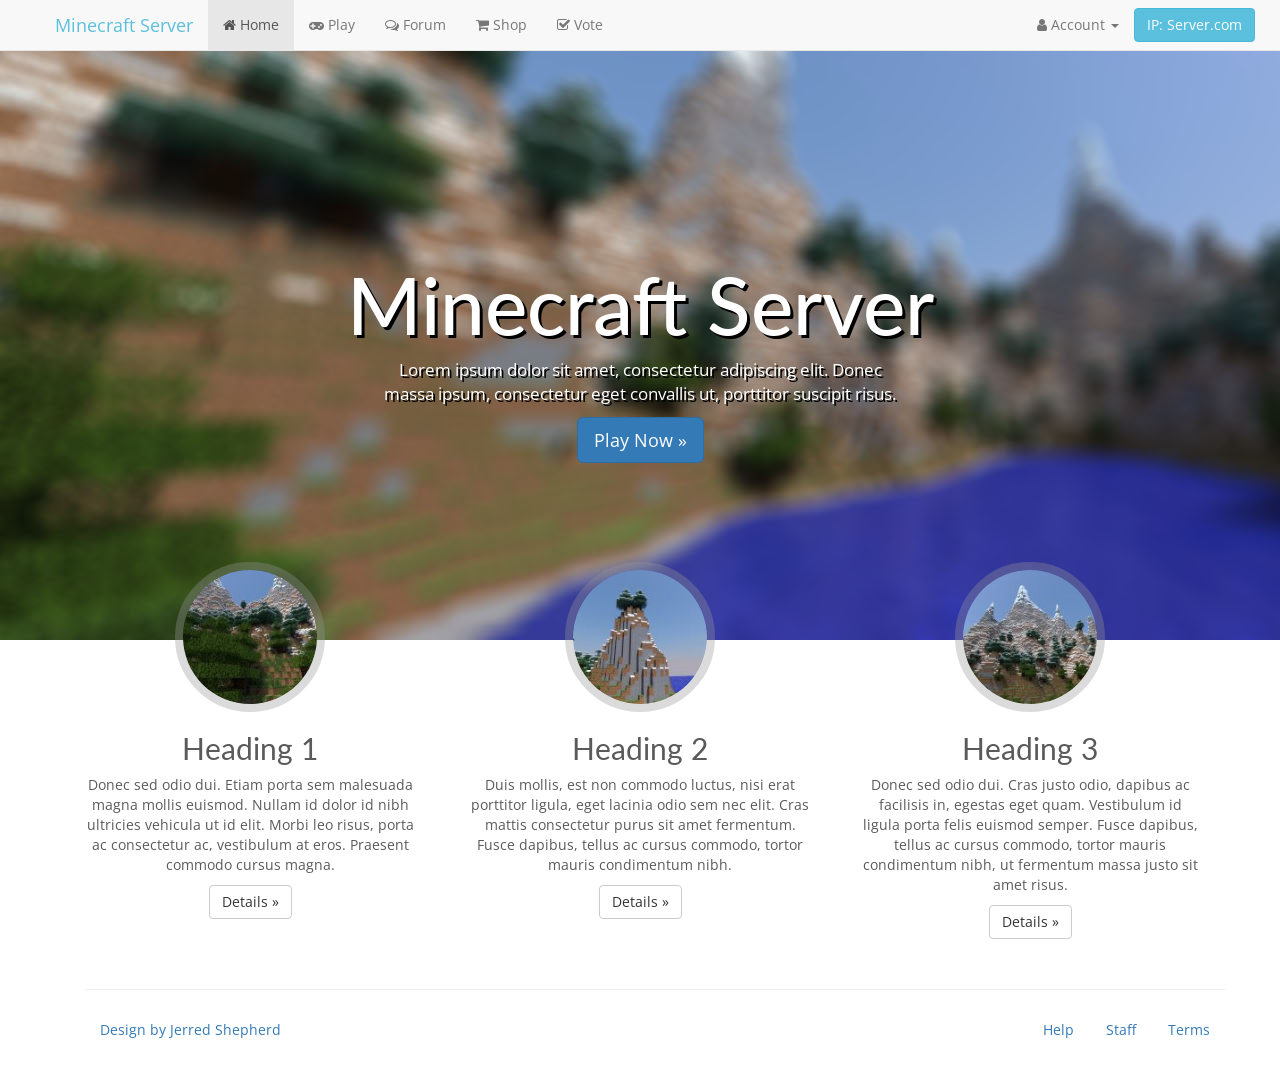
<file: front/index.html>
<!DOCTYPE html>
<html lang="en">

<!-- Metadata, Stylesheet, Title -->

<!-- Front Version 7.2
Created by Jerred Shepherd (RiotShielder) -->

<head>
    <title>Home | Minecraft Server</title>

    <meta charset="utf-8">
    <meta http-equiv="X-UA-Compatible" content="IE=edge">
    <meta name="viewport" content="width=device-width, initial-scale=1">
    <meta name="description" content="Minecraft Server">
    <meta name="author" content="Jerred Shepherd">
    <link rel="shortcut icon" href="img/favicon.ico">
    
    <link href="http://fonts.googleapis.com/css?family=Lato:100,300,400,700,900" rel="stylesheet" type="text/css">
    <link href="http://fonts.googleapis.com/css?family=Open+Sans:400,600,300,700" rel='stylesheet' type='text/css'>

    <link href="http://maxcdn.bootstrapcdn.com/bootstrap/3.3.7/css/bootstrap.min.css" rel="stylesheet">
    <link href="http://maxcdn.bootstrapcdn.com/font-awesome/4.3.0/css/font-awesome.min.css" rel="stylesheet">
    <link href="css/custom.css" rel="stylesheet">
</head>

<!-- Navbar Start -->

<body>
    <div class="navbar-wrapper">

            <div class="navbar navbar-default navbar-fixed navbar-static-top" role="navigation">
                <div class="container">
                    <div class="navbar-header">
                        <button type="button" class="navbar-toggle" data-toggle="collapse" data-target=".navbar-collapse">
                            <span class="sr-only">Toggle navigation</span>
                            <span class="icon-bar"></span>
                            <span class="icon-bar"></span>
                            <span class="icon-bar"></span>
                        </button>
                        <a class="navbar-brand accent" href="">Minecraft Server</a>
                    </div>
                    <div class="navbar-collapse collapse">
                        <ul class="nav navbar-nav">
                            <li class="active"><a href="index.html"><i class="fa fa-home"></i> Home</a>
                            </li>
                            <li><a href="play.php"><i class="fa fa-gamepad"></i> Play</a>
                            </li>
                            <li><a href="forum"><i class="fa fa-comments-o"></i> Forum</a>
                            </li>
                            <li><a href="shop.html"><i class="fa fa-shopping-cart"></i> Shop</a>
                            </li>
                            <li><a href="vote.html"><i class="fa fa-check-square-o"></i> Vote</a>
                            </li>
                        </ul>
                        <ul class="nav navbar-nav navbar-right">
                            <li class="dropdown">
                                <a href="#" class="dropdown-toggle" data-toggle="dropdown"><i class="fa fa-user"></i> Account <b class="caret"></b></a>
                                <ul class="dropdown-menu">
                                    <li><a href="#">Login</a>
                                    </li>
                                    <li><a href="#">Register</a>
                                    </li>
                                </ul>
                            </li>
                            <a href="play.php" class="btn btn-info navbar-btn navbar-right hidden-sm hidden-xs">IP:
Server.com</a>
                        </ul>
                    </div>
                </div>
            </div>

    </div>

    <!-- Main Image -->
    <div class="bg-container">
        <img alt="Background Image" class="random bgimg" height="1920" width="640">
    </div>
    <center>
        <div class="home-text">
            <div class="col-md-6 col-md-offset-3">
                <h1 class="home-title">Minecraft Server</h1>

                <p class="home-desc">Lorem ipsum dolor sit amet, consectetur adipiscing elit. Donec massa ipsum, consectetur eget convallis ut, porttitor suscipit risus.</p>

                <p><a class="btn btn-lg btn-primary" href="/play.html" role="button">Play Now &#187;</a>
                </p>
            </div>
        </div>
    </center>
    <br>
    <br>

    <!-- "Marketing" Area -->

    <div class="container marketing home-img">

        <div class="row">
            <div class="col-lg-4">
                <img class="img-circle img-border" src="img/marketing/1.jpg" height="150" width="150" alt="Marketing Image 1">
                <h2>Heading 1</h2>
                <p>Donec sed odio dui. Etiam porta sem malesuada magna mollis euismod. Nullam id dolor id nibh ultricies vehicula ut id elit. Morbi leo risus, porta ac consectetur ac, vestibulum at eros. Praesent commodo cursus magna.</p>
                <p><a class="btn btn-default" href="#" role="button">Details &raquo;</a>
                </p>
            </div>
            <div class="col-lg-4">
                <img class="img-circle img-border"" src="img/marketing/2.jpg" height="150" width="150" alt="Marketing Image 2">
                <h2>Heading 2</h2>
                <p>Duis mollis, est non commodo luctus, nisi erat porttitor ligula, eget lacinia odio sem nec elit. Cras mattis consectetur purus sit amet fermentum. Fusce dapibus, tellus ac cursus commodo, tortor mauris condimentum nibh.</p>
                <p><a class="btn btn-default" href="#" role="button">Details &raquo;</a>
                </p>
            </div>
            <div class="col-lg-4">
                <img class="img-circle img-border"" src="img/marketing/3.jpg" height="150" width="150" alt="Marketing Image 3">
                <h2>Heading 3</h2>
                <p>Donec sed odio dui. Cras justo odio, dapibus ac facilisis in, egestas eget quam. Vestibulum id ligula porta felis euismod semper. Fusce dapibus, tellus ac cursus commodo, tortor mauris condimentum nibh, ut fermentum massa justo sit amet risus.
                </p>
                <p><a class="btn btn-default" href="#" role="button">Details &raquo;</a>
                </p>
            </div>
        </div>



        <!-- Footer -->
        <div id="footer">
            <div class="container hidden-xs">
                <hr>
                <ul class='nav nav-pills'>
                    <li class='pull-left'><a href="http://shepherdjerred.com/">Design by Jerred Shepherd
      </a>
                    </li>

                    <li class="pull-right">
                        <a href="terms.html">Terms</a>
                    </li>

                    <li class="pull-right">
                        <a href="staff.html">Staff</a>
                    </li>
                    
                    <li class="pull-right">
                        <a href="help.html">Help</a>
                    </li>

                </ul>
                <br>
            </div>
        </div>
<script src="http://code.jquery.com/jquery-1.11.2.min.js" type="text/javascript">
</script>
<script src="http://maxcdn.bootstrapcdn.com/bootstrap/3.3.7/js/bootstrap.min.js" type="text/javascript">
</script>

        <script>
            function getRandomInt(min, max) {
                return Math.floor(Math.random() * (max - min + 1)) + min;
            }

            var imagePath = "img/bg/";

            function displayLogo() {
                var filename = "bg" + getRandomInt(1, 4).toString() + ".jpg";

                $(".random").attr({
                    "src": imagePath + filename,
                });
            }

            $(document).ready(function () {
                displayLogo();
            });
        </script>
</body>

</html>
</file>
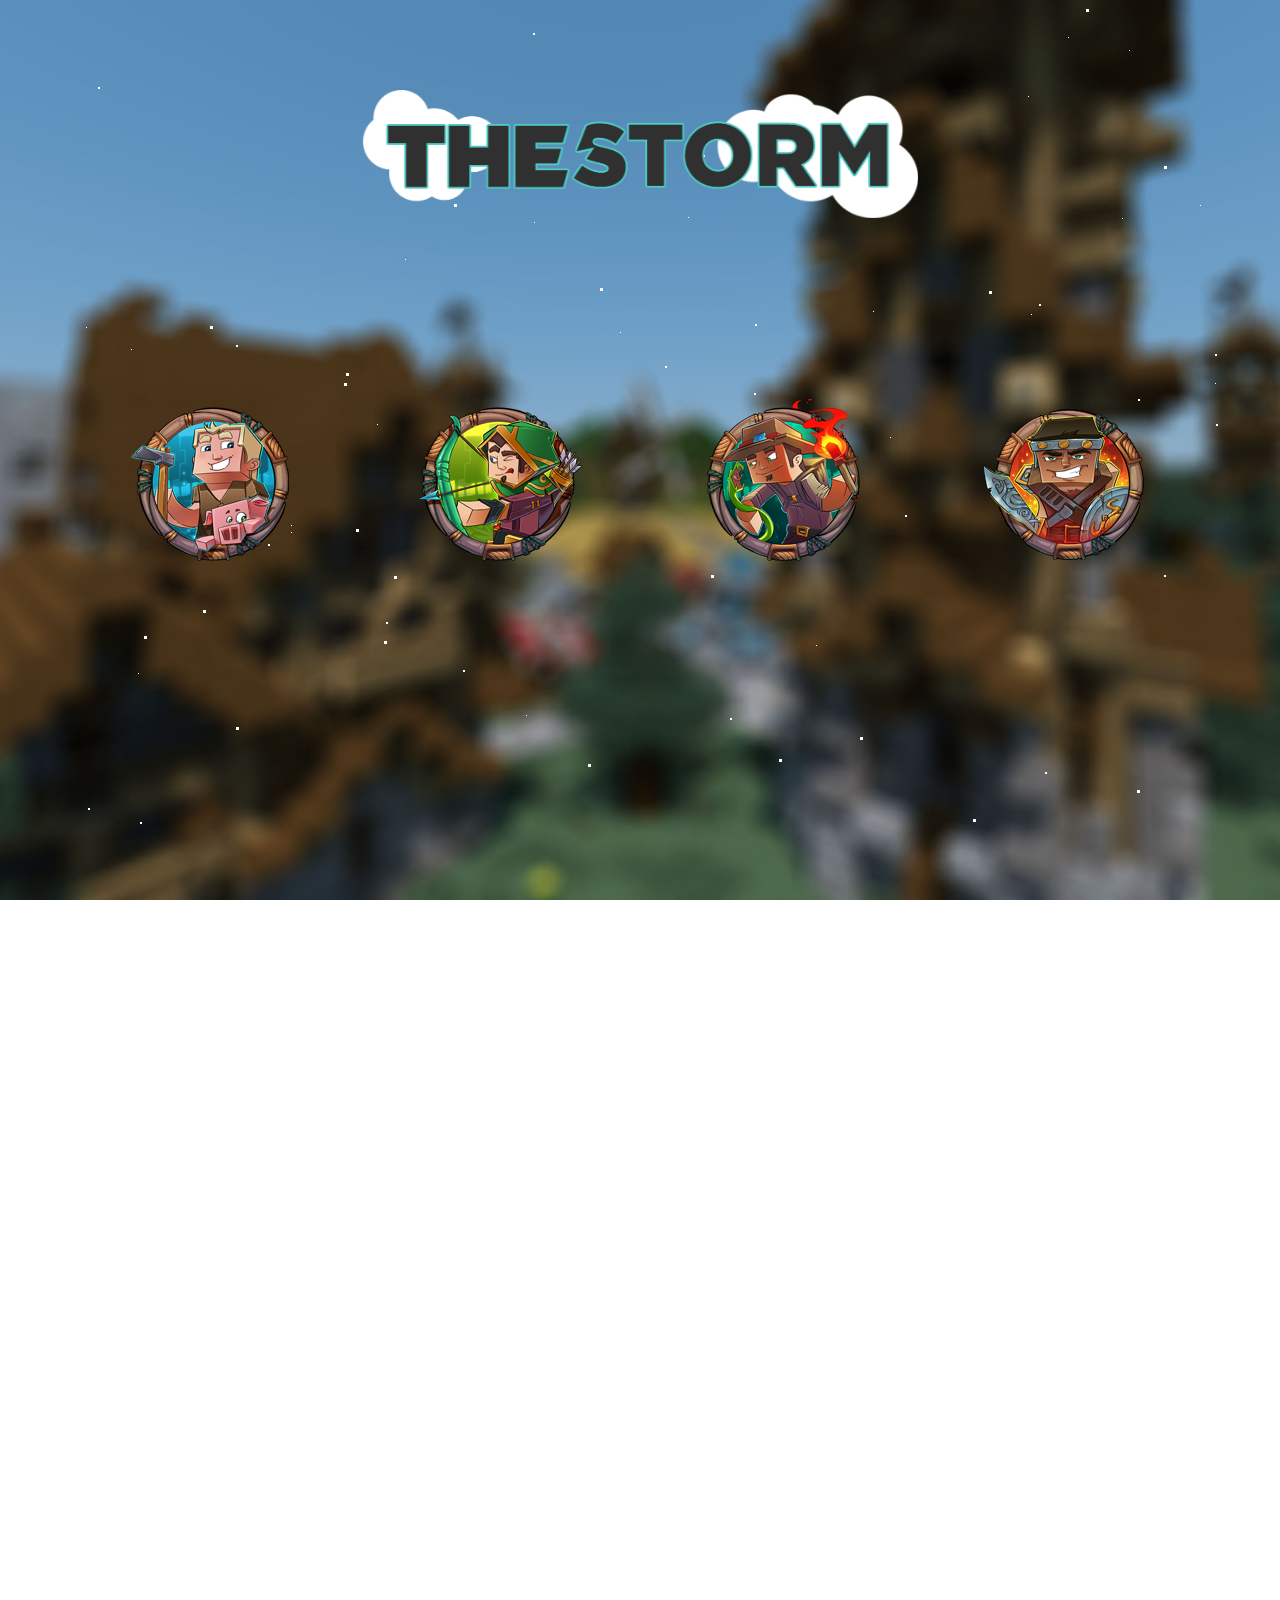
<file: portal/index.html>
<!DOCTYPE html>
<html lang="en">

<!-- Metadata, Stylesheet, Title -->

<!-- Portal Version 3.3
Created by Jerred Shepherd (RiotShielder)
www.shepherdjerred.com
Portal is a free template and this comment allows people to find me, please don't remove it!
-->

<head>
    <title>Portal | Site Name</title>

    <meta charset="utf-8">
    <meta name="viewport" content="width=device-width, initial-scale=1">
    <meta http-equiv="Content-Type" content="text/html; charset=UTF-8">
    <meta name="description" content="Site Description">
    <meta name="author" content="Jerred Shepherd">
    <link rel="shortcut icon" href="img/favicon.ico">

    <link href="http://maxcdn.bootstrapcdn.com/bootstrap/3.3.7/css/bootstrap.min.css" rel="stylesheet">
    <link href="css/animate.min.css" rel="stylesheet">
    <link href="css/custom.css" rel="stylesheet">

</head>

<body>
    <!-- Start the page -->
    <div class="container">
        <div class="portal">
            <div class="logo">
                <div class="row">
                    <div class="col-sm-6 col-sm-offset-3">
                       <img src="img/logo.png" class="img-responsive animated bounceInDown">
                    </div>
                </div>
            </div>
            <div class="icons">
                <div class="col-sm-3">
                    <a href=""><img src="img/icons/icon1.png" class="img-responsive animated bounceInUp"></a>
                </div>
                <div class="col-sm-3">
                    <a href=""><img src="img/icons/icon2.png" class="img-responsive animated bounceInUp"></a>
                </div>
                <div class="col-sm-3">
                    <a href=""><img src="img/icons/icon3.png" class="img-responsive animated bounceInUp"></a>
                </div>
                <div class="col-sm-3">
                    <a href=""><img src="img/icons/icon4.png" class="img-responsive animated bounceInUp"></a>
                </div>
            </div>
        </div>
    </div>

    <!-- Footer -->

    <script src="http://code.jquery.com/jquery-1.11.2.min.js" type="text/javascript">
    </script>
    <script src="js/jquery.firefly-0.4.js" type="text/javascript">
    </script>
    <script src="js/custom.js" type="text/javascript">
    </script>

</body>

</html>
</file>
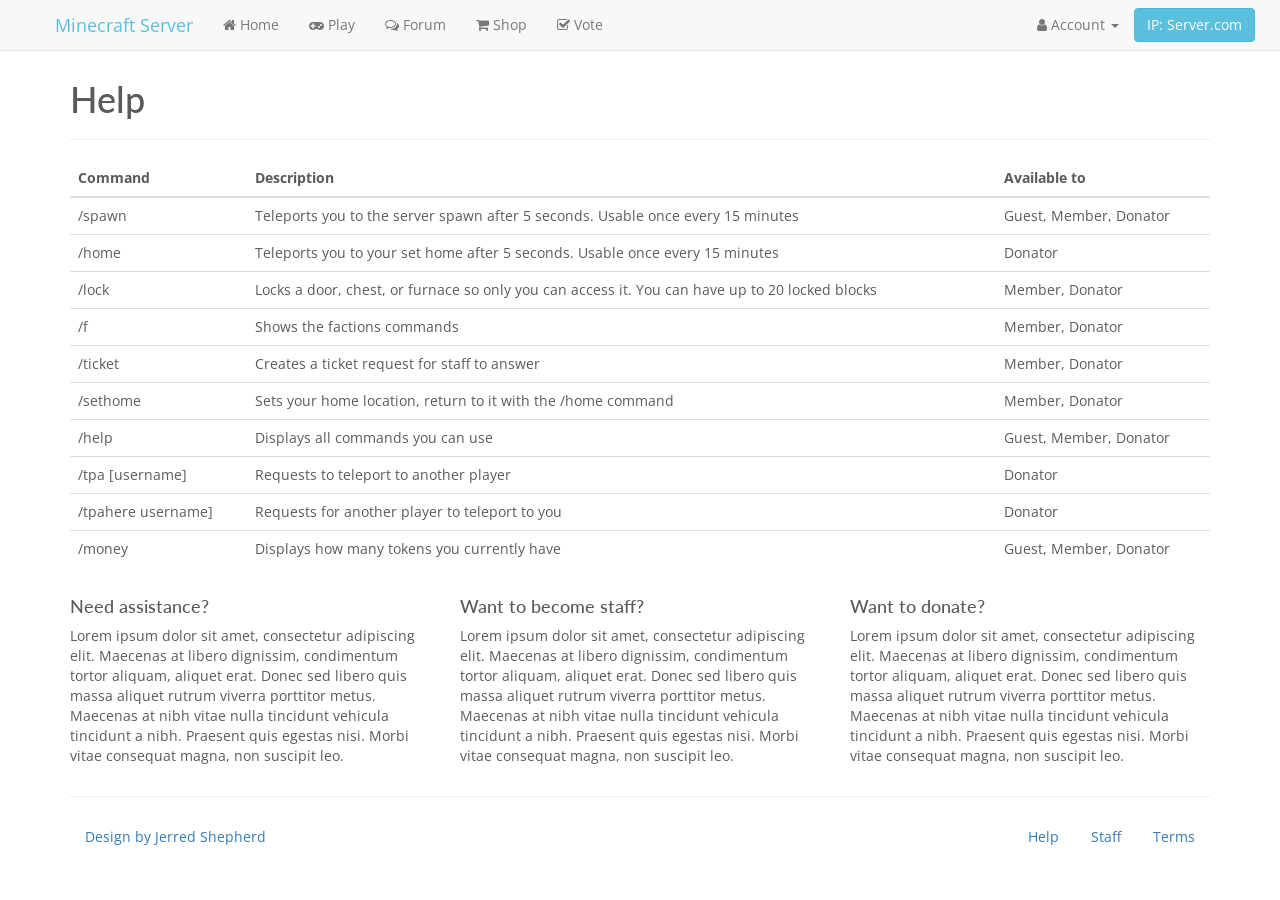
<file: front/help.html>
<!DOCTYPE html>
<html lang="en">

<!-- Metadata, Stylesheet, Title -->

<!-- Front Version 7.2
Created by Jerred Shepherd (RiotShielder) -->

<head>
    <title>Help | Minecraft Server</title>

    <meta charset="utf-8">
    <meta http-equiv="X-UA-Compatible" content="IE=edge">
    <meta name="viewport" content="width=device-width, initial-scale=1">
    <meta name="description" content="Minecraft Server">
    <meta name="author" content="Jerred Shepherd">
    <link rel="shortcut icon" href="img/favicon.ico">

    <link href="http://fonts.googleapis.com/css?family=Lato:100,300,400,700,900" rel="stylesheet" type="text/css">
    <link href="http://fonts.googleapis.com/css?family=Open+Sans:400,600,300,700" rel='stylesheet' type='text/css'>

    <link href="http://maxcdn.bootstrapcdn.com/bootstrap/3.3.7/css/bootstrap.min.css" rel="stylesheet">
    <link href="http://maxcdn.bootstrapcdn.com/font-awesome/4.3.0/css/font-awesome.min.css" rel="stylesheet">
    <link href="css/custom.css" rel="stylesheet">
</head>

<!-- Navbar Start -->

<body>
    <div class="navbar-wrapper">
            <div class="navbar navbar-default navbar-static-top" role="navigation">
                <div class="container">
                    <div class="navbar-header">
                        <button type="button" class="navbar-toggle" data-toggle="collapse" data-target=".navbar-collapse">
                            <span class="sr-only">Toggle navigation</span>
                            <span class="icon-bar"></span>
                            <span class="icon-bar"></span>
                            <span class="icon-bar"></span>
                        </button>
                        <a class="navbar-brand accent" href="">Minecraft Server</a>
                    </div>
                    <div class="navbar-collapse collapse">
                        <ul class="nav navbar-nav">
                            <li><a href="index.html"><i class="fa fa-home"></i> Home</a>
                            </li>
                            <li><a href="play.php"><i class="fa fa-gamepad"></i> Play</a>
                            </li>
                            <li><a href="forum"><i class="fa fa-comments-o"></i> Forum</a>
                            </li>
                            <li><a href="shop.html"><i class="fa fa-shopping-cart"></i> Shop</a>
                            </li>
                            <li><a href="vote.html"><i class="fa fa-check-square-o"></i> Vote</a>
                            </li>
                        </ul>
                        <ul class="nav navbar-nav navbar-right">
                            <li class="dropdown">
                                <a href="#" class="dropdown-toggle" data-toggle="dropdown"><i class="fa fa-user"></i> Account <b class="caret"></b></a>
                                <ul class="dropdown-menu">
                                    <li><a href="#">Login</a>
                                    </li>
                                    <li><a href="#">Register</a>
                                    </li>
                                </ul>
                            </li>
                            <a href="play.php" class="btn btn-info navbar-btn navbar-right hidden-sm hidden-xs">IP:
Server.com</a>
                        </ul>
                    </div>
                </div>
            </div>
    </div>
    <br>
    <br>

    <div class="container">
        <div class="page-header">
            <h1>Help</h1>
        </div>
    </div>

    <div class="container">
        <table class="table table-responsive table-hover">
            <thead>
                <tr>
                    <th>Command</th>
                    <th>Description</th>
                    <th>Available to</th>
                </tr>
            </thead>
            <tbody>
                <tr>
                    <td>/spawn</td>
                    <td>Teleports you to the server spawn after 5 seconds. Usable once every 15 minutes</td>
                    <td>Guest, Member, Donator</td>

                </tr>

                <tr>
                    <td>/home</td>
                    <td>Teleports you to your set home after 5 seconds. Usable once every 15 minutes</td>
                    <td>Donator</td>

                </tr>
                <tr>
                    <td>/lock</td>
                    <td>Locks a door, chest, or furnace so only you can access it. You can have up to 20 locked blocks</td>
                    <td>Member, Donator</td>

                </tr>
                <tr>
                    <td>/f</td>
                    <td>Shows the factions commands</td>
                    <td>Member, Donator</td>

                </tr>
                <tr>
                    <td>/ticket</td>
                    <td>Creates a ticket request for staff to answer</td>
                    <td>Member, Donator</td>

                </tr>
                <tr>
                    <td>/sethome</td>
                    <td>Sets your home location, return to it with the /home command</td>
                    <td>Member, Donator</td>
                </tr>
                <tr>
                    <td>/help</td>
                    <td>Displays all commands you can use</td>
                    <td>Guest, Member, Donator</td>

                </tr>
                <tr>
                    <td>/tpa [username]</td>
                    <td>Requests to teleport to another player</td>
                    <td>Donator</td>

                </tr>
                <tr>
                    <td>/tpahere username]</td>
                    <td>Requests for another player to teleport to you</td>
                    <td>Donator</td>

                </tr>
                <tr>
                    <td>/money</td>
                    <td>Displays how many tokens you currently have</td>
                    <td>Guest, Member, Donator</td>

                </tr>
            </tbody>
        </table>

        <div class="row">
            <div class="col-md-4 clearfix">
                <h4>Need assistance?</h4>
                <p>Lorem ipsum dolor sit amet, consectetur adipiscing elit. Maecenas at libero dignissim, condimentum tortor aliquam, aliquet erat. Donec sed libero quis massa aliquet rutrum viverra porttitor metus. Maecenas at nibh vitae nulla tincidunt vehicula tincidunt a nibh. Praesent quis egestas nisi. Morbi vitae consequat magna, non suscipit leo.</p>
            </div>
            <div class="col-md-4 clearfix">
                <h4>Want to become staff?</h4> 
                <p>Lorem ipsum dolor sit amet, consectetur adipiscing elit. Maecenas at libero dignissim, condimentum tortor aliquam, aliquet erat. Donec sed libero quis massa aliquet rutrum viverra porttitor metus. Maecenas at nibh vitae nulla tincidunt vehicula tincidunt a nibh. Praesent quis egestas nisi. Morbi vitae consequat magna, non suscipit leo.</p>
            </div>
            <div class="col-md-4 clearfix">
                <h4>Want to donate?</h4> 
                <p>Lorem ipsum dolor sit amet, consectetur adipiscing elit. Maecenas at libero dignissim, condimentum tortor aliquam, aliquet erat. Donec sed libero quis massa aliquet rutrum viverra porttitor metus. Maecenas at nibh vitae nulla tincidunt vehicula tincidunt a nibh. Praesent quis egestas nisi. Morbi vitae consequat magna, non suscipit leo.</p>
            </div>
        </div>
    </div>

    <!-- Footer -->

    <div class="container hidden-sm hidden-xs">
        <hr>
        <ul class='nav nav-pills'>
            <li class='pull-left'><a href="http://shepherdjerred.com/">Design by Jerred Shepherd
      </a>
            </li>

                    <li class="pull-right">
                        <a href="terms.html">Terms</a>
                    </li>

                    <li class="pull-right">
                        <a href="staff.html">Staff</a>
                    </li>
                    
                    <li class="pull-right">
                        <a href="help.html">Help</a>
                    </li>

        </ul>
        <br>
    </div>
<script src="http://code.jquery.com/jquery-1.11.2.min.js" type="text/javascript">
</script>
<script src="http://maxcdn.bootstrapcdn.com/bootstrap/3.3.7/js/bootstrap.min.js" type="text/javascript">
</script>
</body>

</html>
</file>
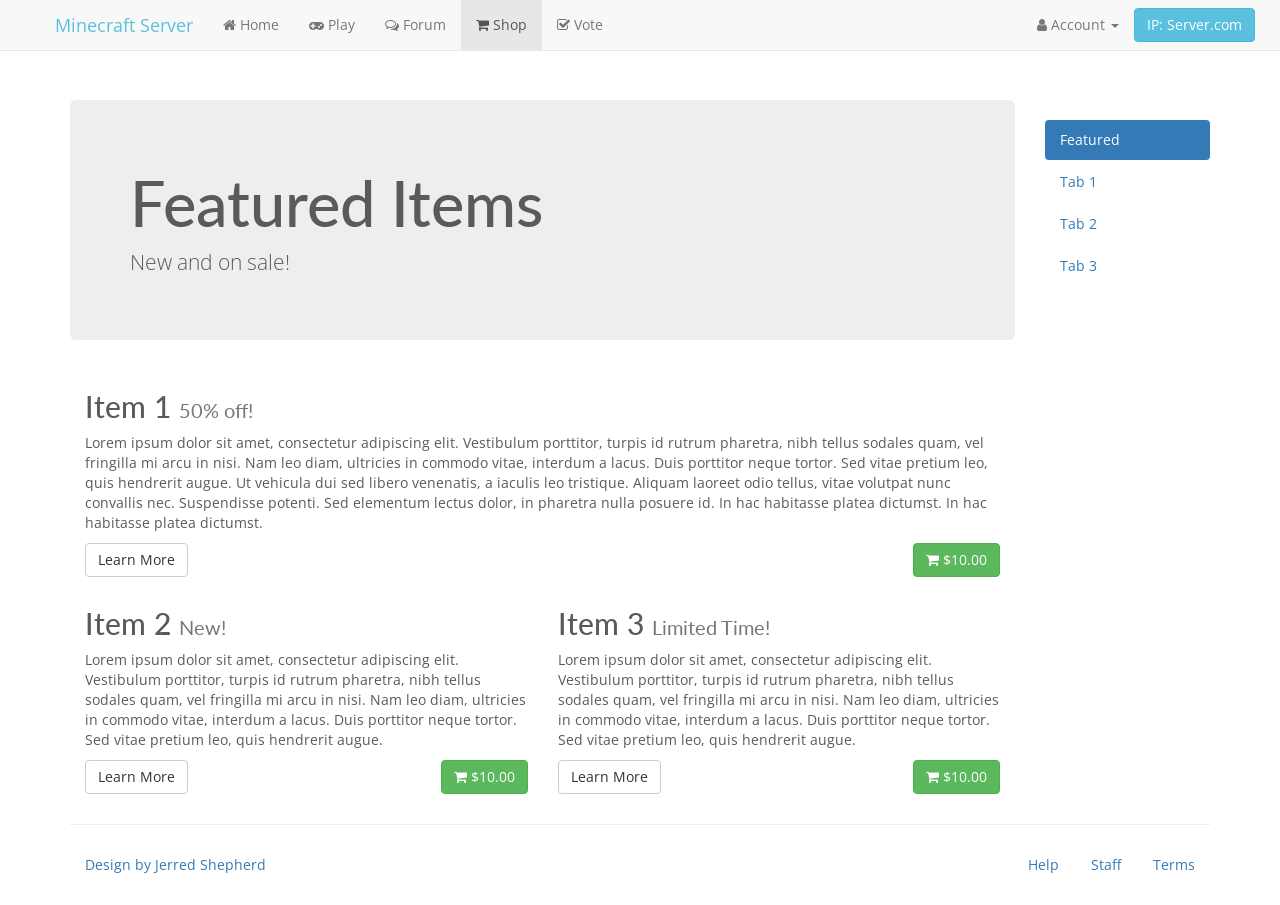
<file: front/shop.html>
<!DOCTYPE html>
<html lang="en">

<!-- Metadata, Stylesheet, Title -->

<!-- Front Version 7.2
Created by Jerred Shepherd (RiotShielder) -->

<head>
    <title>Shop | Minecraft Server</title>

    <meta charset="utf-8">
    <meta http-equiv="X-UA-Compatible" content="IE=edge">
    <meta name="viewport" content="width=device-width, initial-scale=1">
    <meta name="description" content="Minecraft Server">
    <meta name="author" content="Jerred Shepherd">
    <link rel="shortcut icon" href="img/favicon.ico">

    <link href="http://fonts.googleapis.com/css?family=Lato:100,300,400,700,900" rel="stylesheet" type="text/css">
    <link href="http://fonts.googleapis.com/css?family=Open+Sans:400,600,300,700" rel='stylesheet' type='text/css'>

    <link href="http://maxcdn.bootstrapcdn.com/bootstrap/3.3.7/css/bootstrap.min.css" rel="stylesheet">
    <link href="http://maxcdn.bootstrapcdn.com/font-awesome/4.3.0/css/font-awesome.min.css" rel="stylesheet">
    <link href="css/custom.css" rel="stylesheet">
</head>

<!-- Navbar Start -->

<body>
    <div class="navbar-wrapper">
            <div class="navbar navbar-default navbar-static-top" role="navigation">
                <div class="container">
                    <div class="navbar-header">
                        <button type="button" class="navbar-toggle" data-toggle="collapse" data-target=".navbar-collapse">
                            <span class="sr-only">Toggle navigation</span>
                            <span class="icon-bar"></span>
                            <span class="icon-bar"></span>
                            <span class="icon-bar"></span>
                        </button>
                        <a class="navbar-brand accent" href="">Minecraft Server</a>
                    </div>
                    <div class="navbar-collapse collapse">
                        <ul class="nav navbar-nav">
                            <li><a href="index.html"><i class="fa fa-home"></i> Home</a>
                            </li>
                            <li><a href="play.php"><i class="fa fa-gamepad"></i> Play</a>
                            </li>
                            <li><a href="forum"><i class="fa fa-comments-o"></i> Forum</a>
                            </li>
                            <li class="active"><a href="shop.html"><i class="fa fa-shopping-cart"></i> Shop</a>
                            </li>
                            <li><a href="vote.html"><i class="fa fa-check-square-o"></i> Vote</a>
                            </li>
                        </ul>
                        <ul class="nav navbar-nav navbar-right">
                            <li class="dropdown">
                                <a href="#" class="dropdown-toggle" data-toggle="dropdown"><i class="fa fa-user"></i> Account <b class="caret"></b></a>
                                <ul class="dropdown-menu">
                                    <li><a href="#">Login</a>
                                    </li>
                                    <li><a href="#">Register</a>
                                    </li>
                                </ul>
                            </li>
                            <a href="play.php" class="btn btn-info navbar-btn navbar-right hidden-sm hidden-xs">IP:
Server.com</a>
                        </ul>
                    </div>
                </div>
            </div>
    </div>

    <br>
    <br>
    <br>
    <br>
    <br>

    <!-- Main Content -->

    <div class="container">
        <div class="row">
            <div class="col-md-10">

                <div class="tab-content">

                    <!-- Featured Tab -->

                    <div class="tab-pane fade in active" id="featured">

                        <!-- Feature Title -->

                        <div class="jumbotron">
                            <h1>Featured Items</h1>
                            <p>New and on sale!</p>
                        </div>

                        <!-- Item -->

                        <div class="col-md-12">
                            <h2>Item 1 <small>50% off!</small></h2>
                            <p>Lorem ipsum dolor sit amet, consectetur adipiscing elit. Vestibulum porttitor, turpis id rutrum pharetra, nibh tellus sodales quam, vel fringilla mi arcu in nisi. Nam leo diam, ultricies in commodo vitae, interdum a lacus. Duis porttitor neque tortor. Sed vitae pretium leo, quis hendrerit augue. Ut vehicula dui sed libero venenatis, a iaculis leo tristique. Aliquam laoreet odio tellus, vitae volutpat nunc convallis nec. Suspendisse potenti. Sed elementum lectus dolor, in pharetra nulla posuere id. In hac habitasse platea dictumst. In hac habitasse platea dictumst.</p>
                            <p>
                                <button class="btn btn-default" data-toggle="modal" data-target="#modal1">Learn More</button>
                                <button class="btn btn-success pull-right"><i class="fa fa-shopping-cart"></i> $10.00</button>
                            </p>
                        </div>

                        <!-- Modal -->

                        <div class="modal fade" id="modal1" tabindex="-1" role="dialog" aria-labelledby="myModalLabel" aria-hidden="true">
                            <div class="modal-dialog">
                                <div class="modal-content">
                                    <div class="modal-header">
                                        <button type="button" class="close" data-dismiss="modal" aria-hidden="true">&times;</button>
                                        <h4 class="modal-title" id="myModalLabel">Item 1</h4>
                                    </div>
                                    <div class="modal-body">
                                        Lorem ipsum dolor sit amet, consectetur adipiscing elit. Quisque vel tincidunt quam. Suspendisse mauris enim, dictum quis nunc in, blandit interdum nisl. Proin accumsan ullamcorper pharetra. Phasellus quis leo diam. Sed vel ligula sed sapien sodales tempus vitae nec ante. Donec est ante, rhoncus ut ante a, gravida varius mauris. Lorem ipsum dolor sit amet, consectetur adipiscing elit. In nulla lectus, iaculis eu condimentum ut, commodo id nisi. Quisque lacinia massa eget odio ullamcorper bibendum. Nulla in libero ac sem lobortis condimentum non vitae elit. In cursus diam felis, laoreet condimentum neque pharetra vitae.
                                    </div>
                                    <div class="modal-footer">
                                        <button type="button" class="btn btn-danger pull-left" data-dismiss="modal">Close</button>
                                        <button type="button" class="btn btn-success"><i class="fa fa-shopping-cart"></i> $10.00</button>
                                    </div>
                                </div>
                            </div>
                        </div>

                        <!-- Item -->

                        <div class="col-md-6">
                            <h2>Item 2 <small>New!</small></h2>
                            <p>Lorem ipsum dolor sit amet, consectetur adipiscing elit. Vestibulum porttitor, turpis id rutrum pharetra, nibh tellus sodales quam, vel fringilla mi arcu in nisi. Nam leo diam, ultricies in commodo vitae, interdum a lacus. Duis porttitor neque tortor. Sed vitae pretium leo, quis hendrerit augue.</p>
                            <p>
                                <button class="btn btn-default" data-toggle="modal" data-target="#modal2">Learn More</button>
                                <button class="btn btn-success pull-right"><i class="fa fa-shopping-cart"></i> $10.00</button>
                            </p>
                        </div>

                        <!-- Modal -->

                        <div class="modal fade" id="modal2" tabindex="-1" role="dialog" aria-labelledby="myModalLabel" aria-hidden="true">
                            <div class="modal-dialog">
                                <div class="modal-content">
                                    <div class="modal-header">
                                        <button type="button" class="close" data-dismiss="modal" aria-hidden="true">&times;</button>
                                        <h4 class="modal-title" id="myModalLabel">Item 2</h4>
                                    </div>
                                    <div class="modal-body">
                                        Lorem ipsum dolor sit amet, consectetur adipiscing elit. Quisque vel tincidunt quam. Suspendisse mauris enim, dictum quis nunc in, blandit interdum nisl. Proin accumsan ullamcorper pharetra. Phasellus quis leo diam. Sed vel ligula sed sapien sodales tempus vitae nec ante. Donec est ante, rhoncus ut ante a, gravida varius mauris. Lorem ipsum dolor sit amet, consectetur adipiscing elit. In nulla lectus, iaculis eu condimentum ut, commodo id nisi. Quisque lacinia massa eget odio ullamcorper bibendum. Nulla in libero ac sem lobortis condimentum non vitae elit. In cursus diam felis, laoreet condimentum neque pharetra vitae.
                                    </div>
                                    <div class="modal-footer">
                                        <button type="button" class="btn btn-danger pull-left" data-dismiss="modal">Close</button>
                                        <button type="button" class="btn btn-success"><i class="fa fa-shopping-cart"></i> $10.00</button>
                                    </div>
                                </div>
                            </div>
                        </div>

                        <!-- Item -->

                        <div class="col-md-6">
                            <h2>Item 3 <small>Limited Time!</small></h2>
                            <p>Lorem ipsum dolor sit amet, consectetur adipiscing elit. Vestibulum porttitor, turpis id rutrum pharetra, nibh tellus sodales quam, vel fringilla mi arcu in nisi. Nam leo diam, ultricies in commodo vitae, interdum a lacus. Duis porttitor neque tortor. Sed vitae pretium leo, quis hendrerit augue.</p>
                            <p>
                                <button class="btn btn-default" data-toggle="modal" data-target="#modal3">Learn More</button>
                                <button class="btn btn-success pull-right"><i class="fa fa-shopping-cart"></i> $10.00</button>
                            </p>
                        </div>

                        <!-- Modal -->

                        <div class="modal fade" id="modal3" tabindex="-1" role="dialog" aria-labelledby="myModalLabel" aria-hidden="true">
                            <div class="modal-dialog">
                                <div class="modal-content">
                                    <div class="modal-header">
                                        <button type="button" class="close" data-dismiss="modal" aria-hidden="true">&times;</button>
                                        <h4 class="modal-title" id="myModalLabel">Item 3</h4>
                                    </div>
                                    <div class="modal-body">
                                        Lorem ipsum dolor sit amet, consectetur adipiscing elit. Quisque vel tincidunt quam. Suspendisse mauris enim, dictum quis nunc in, blandit interdum nisl. Proin accumsan ullamcorper pharetra. Phasellus quis leo diam. Sed vel ligula sed sapien sodales tempus vitae nec ante. Donec est ante, rhoncus ut ante a, gravida varius mauris. Lorem ipsum dolor sit amet, consectetur adipiscing elit. In nulla lectus, iaculis eu condimentum ut, commodo id nisi. Quisque lacinia massa eget odio ullamcorper bibendum. Nulla in libero ac sem lobortis condimentum non vitae elit. In cursus diam felis, laoreet condimentum neque pharetra vitae.
                                    </div>
                                    <div class="modal-footer">
                                        <button type="button" class="btn btn-danger pull-left" data-dismiss="modal">Close</button>
                                        <button type="button" class="btn btn-success"><i class="fa fa-shopping-cart"></i> $10.00</button>
                                    </div>
                                </div>
                            </div>
                        </div>

                    </div>

                    <!-- Tab 1 -->

                    <div class="tab-pane fade" id="tab1">

                        <!-- Feature Title -->

                        <div class="jumbotron">
                            <h1>Tab 1</h1>
                            <p>Subheading</p>
                        </div>

                        <!-- Item -->

                        <div class="col-md-6">
                            <h2>Item 4 <small>50% off!</small></h2>
                            <p>Lorem ipsum dolor sit amet, consectetur adipiscing elit. Vestibulum porttitor, turpis id rutrum pharetra, nibh tellus sodales quam, vel fringilla mi arcu in nisi. Nam leo diam, ultricies in commodo vitae, interdum a lacus. Duis porttitor neque tortor. Sed vitae pretium leo, quis hendrerit augue.</p>
                            <p>
                                <button class="btn btn-default" data-toggle="modal" data-target="#modal4">Learn More</button>
                                <button class="btn btn-success pull-right"><i class="fa fa-shopping-cart"></i> $10.00</button>
                            </p>
                        </div>

                        <!-- Modal -->

                        <div class="modal fade" id="modal4" tabindex="-1" role="dialog" aria-labelledby="myModalLabel" aria-hidden="true">
                            <div class="modal-dialog">
                                <div class="modal-content">
                                    <div class="modal-header">
                                        <button type="button" class="close" data-dismiss="modal" aria-hidden="true">&times;</button>
                                        <h4 class="modal-title" id="myModalLabel">Item 4</h4>
                                    </div>
                                    <div class="modal-body">
                                        Lorem ipsum dolor sit amet, consectetur adipiscing elit. Quisque vel tincidunt quam. Suspendisse mauris enim, dictum quis nunc in, blandit interdum nisl. Proin accumsan ullamcorper pharetra. Phasellus quis leo diam. Sed vel ligula sed sapien sodales tempus vitae nec ante. Donec est ante, rhoncus ut ante a, gravida varius mauris. Lorem ipsum dolor sit amet, consectetur adipiscing elit. In nulla lectus, iaculis eu condimentum ut, commodo id nisi. Quisque lacinia massa eget odio ullamcorper bibendum. Nulla in libero ac sem lobortis condimentum non vitae elit. In cursus diam felis, laoreet condimentum neque pharetra vitae.
                                    </div>
                                    <div class="modal-footer">
                                        <button type="button" class="btn btn-danger pull-left" data-dismiss="modal">Close</button>
                                        <button type="button" class="btn btn-success"><i class="fa fa-shopping-cart"></i> $10.00</button>
                                    </div>
                                </div>
                            </div>
                        </div>

                        <!-- Item -->

                        <div class="col-md-6">
                            <h2>Item 5 <small>New!</small></h2>
                            <p>Lorem ipsum dolor sit amet, consectetur adipiscing elit. Vestibulum porttitor, turpis id rutrum pharetra, nibh tellus sodales quam, vel fringilla mi arcu in nisi. Nam leo diam, ultricies in commodo vitae, interdum a lacus. Duis porttitor neque tortor. Sed vitae pretium leo, quis hendrerit augue.</p>
                            <p>
                                <button class="btn btn-default" data-toggle="modal" data-target="#modal5">Learn More</button>
                                <button class="btn btn-success pull-right"><i class="fa fa-shopping-cart"></i> $10.00</button>
                            </p>
                        </div>

                        <!-- Modal -->

                        <div class="modal fade" id="modal5" tabindex="-1" role="dialog" aria-labelledby="myModalLabel" aria-hidden="true">
                            <div class="modal-dialog">
                                <div class="modal-content">
                                    <div class="modal-header">
                                        <button type="button" class="close" data-dismiss="modal" aria-hidden="true">&times;</button>
                                        <h4 class="modal-title" id="myModalLabel">Item 5</h4>
                                    </div>
                                    <div class="modal-body">
                                        Lorem ipsum dolor sit amet, consectetur adipiscing elit. Quisque vel tincidunt quam. Suspendisse mauris enim, dictum quis nunc in, blandit interdum nisl. Proin accumsan ullamcorper pharetra. Phasellus quis leo diam. Sed vel ligula sed sapien sodales tempus vitae nec ante. Donec est ante, rhoncus ut ante a, gravida varius mauris. Lorem ipsum dolor sit amet, consectetur adipiscing elit. In nulla lectus, iaculis eu condimentum ut, commodo id nisi. Quisque lacinia massa eget odio ullamcorper bibendum. Nulla in libero ac sem lobortis condimentum non vitae elit. In cursus diam felis, laoreet condimentum neque pharetra vitae.
                                    </div>
                                    <div class="modal-footer">
                                        <button type="button" class="btn btn-danger pull-left" data-dismiss="modal">Close</button>
                                        <button type="button" class="btn btn-success"><i class="fa fa-shopping-cart"></i> $10.00</button>
                                    </div>
                                </div>
                            </div>
                        </div>

                        <!-- Item -->

                        <div class="col-md-6">
                            <h2>Item 6 <small>Limited Time!</small></h2>
                            <p>Lorem ipsum dolor sit amet, consectetur adipiscing elit. Vestibulum porttitor, turpis id rutrum pharetra, nibh tellus sodales quam, vel fringilla mi arcu in nisi. Nam leo diam, ultricies in commodo vitae, interdum a lacus. Duis porttitor neque tortor. Sed vitae pretium leo, quis hendrerit augue.</p>
                            <p>
                                <button class="btn btn-default" data-toggle="modal" data-target="#modal6">Learn More</button>
                                <button class="btn btn-success pull-right"><i class="fa fa-shopping-cart"></i> $10.00</button>
                            </p>
                        </div>

                        <!-- Modal -->

                        <div class="modal fade" id="modal6" tabindex="-1" role="dialog" aria-labelledby="myModalLabel" aria-hidden="true">
                            <div class="modal-dialog">
                                <div class="modal-content">
                                    <div class="modal-header">
                                        <button type="button" class="close" data-dismiss="modal" aria-hidden="true">&times;</button>
                                        <h4 class="modal-title" id="myModalLabel">Item 6</h4>
                                    </div>
                                    <div class="modal-body">
                                        Lorem ipsum dolor sit amet, consectetur adipiscing elit. Quisque vel tincidunt quam. Suspendisse mauris enim, dictum quis nunc in, blandit interdum nisl. Proin accumsan ullamcorper pharetra. Phasellus quis leo diam. Sed vel ligula sed sapien sodales tempus vitae nec ante. Donec est ante, rhoncus ut ante a, gravida varius mauris. Lorem ipsum dolor sit amet, consectetur adipiscing elit. In nulla lectus, iaculis eu condimentum ut, commodo id nisi. Quisque lacinia massa eget odio ullamcorper bibendum. Nulla in libero ac sem lobortis condimentum non vitae elit. In cursus diam felis, laoreet condimentum neque pharetra vitae.
                                    </div>
                                    <div class="modal-footer">
                                        <button type="button" class="btn btn-danger pull-left" data-dismiss="modal">Close</button>
                                        <button type="button" class="btn btn-success"><i class="fa fa-shopping-cart"></i> $10.00</button>
                                    </div>
                                </div>
                            </div>
                        </div>

                        <!-- Item -->

                        <div class="col-md-6">
                            <h2>Item 7 <small>Limited Time!</small></h2>
                            <p>Lorem ipsum dolor sit amet, consectetur adipiscing elit. Vestibulum porttitor, turpis id rutrum pharetra, nibh tellus sodales quam, vel fringilla mi arcu in nisi. Nam leo diam, ultricies in commodo vitae, interdum a lacus. Duis porttitor neque tortor. Sed vitae pretium leo, quis hendrerit augue.</p>
                            <p>
                                <button class="btn btn-default" data-toggle="modal" data-target="#modal7">Learn More</button>
                                <button class="btn btn-success pull-right"><i class="fa fa-shopping-cart"></i> $10.00</button>
                            </p>
                        </div>

                        <!-- Modal -->

                        <div class="modal fade" id="modal7" tabindex="-1" role="dialog" aria-labelledby="myModalLabel" aria-hidden="true">
                            <div class="modal-dialog">
                                <div class="modal-content">
                                    <div class="modal-header">
                                        <button type="button" class="close" data-dismiss="modal" aria-hidden="true">&times;</button>
                                        <h4 class="modal-title" id="myModalLabel">Item 7</h4>
                                    </div>
                                    <div class="modal-body">
                                        Lorem ipsum dolor sit amet, consectetur adipiscing elit. Quisque vel tincidunt quam. Suspendisse mauris enim, dictum quis nunc in, blandit interdum nisl. Proin accumsan ullamcorper pharetra. Phasellus quis leo diam. Sed vel ligula sed sapien sodales tempus vitae nec ante. Donec est ante, rhoncus ut ante a, gravida varius mauris. Lorem ipsum dolor sit amet, consectetur adipiscing elit. In nulla lectus, iaculis eu condimentum ut, commodo id nisi. Quisque lacinia massa eget odio ullamcorper bibendum. Nulla in libero ac sem lobortis condimentum non vitae elit. In cursus diam felis, laoreet condimentum neque pharetra vitae.
                                    </div>
                                    <div class="modal-footer">
                                        <button type="button" class="btn btn-danger pull-left" data-dismiss="modal">Close</button>
                                        <button type="button" class="btn btn-success"><i class="fa fa-shopping-cart"></i> $10.00</button>
                                    </div>
                                </div>
                            </div>
                        </div>

                    </div>


                    <!-- Tab 2 -->

                    <div class="tab-pane fade" id="tab2">

                        <div class="jumbotron">
                            <h1>Tab 2</h1>
                            <p>Subheading</p>
                        </div>

                        <div class="col-md-4">

                            <div class="panel panel-info">
                                <div class="panel-heading">
                                    <h4 class="text-center">
                        VIP</h4>
                                </div>
                                <div class="panel-body text-center">
                                    <p class="shop-pricepanel">
                                        $15/mo</p>
                                </div>
                                <ul class="list-group list-group-flush text-center">
                                    <li class="list-group-item"><i class="icon-ok text-danger"></i>Priority Queue</li>
                                    <li class="list-group-item"><i class="icon-ok text-danger"></i>2x Tokens</li>
                                    <li class="list-group-item"><i class="icon-ok text-danger"></i>20 kits</li>
                                </ul>
                                <div class="panel-footer">
                                    <a class="btn btn-lg btn-block btn-info" href=""><i
                                    class="fa fa-shopping-cart"></i> Purchase</a>
                                </div>
                            </div>
                        </div>

                        <div class="col-md-4">
                            <div class="panel panel-success">
                                <div class="panel-heading">
                                    <h4 class="text-center">
                        MVP</h4>
                                </div>
                                <div class="panel-body text-center">
                                    <p class="shop-pricepanel">
                                        $25/mo</p>
                                </div>
                                <ul class="list-group list-group-flush text-center">
                                    <li class="list-group-item"><i class="icon-ok text-danger"></i>Priority Queue</li>
                                    <li class="list-group-item"><i class="icon-ok text-danger"></i>4x Tokens</li>
                                    <li class="list-group-item"><i class="icon-ok text-danger"></i>40 kits</li>
                                </ul>
                                <div class="panel-footer">
                                    <a class="btn btn-lg btn-block btn-success" href=""><i
                                    class="fa fa-shopping-cart"></i> Purchase</a>
                                </div>
                            </div>
                        </div>

                        <div class="col-md-4">
                            <div class="panel panel-danger">
                                <div class="panel-heading">
                                    <h4 class="text-center">
                        MVP+</h4>
                                </div>
                                <div class="panel-body text-center">
                                    <p class="shop-pricepanel">
                                        $35/mo</p>
                                </div>
                                <ul class="list-group list-group-flush text-center">
                                    <li class="list-group-item"><i class="icon-ok text-danger"></i>Priority Queue</li>
                                    <li class="list-group-item"><i class="icon-ok text-danger"></i>8x Tokens</li>
                                    <li class="list-group-item"><i class="icon-ok text-danger"></i>All kits</li>
                                </ul>
                                <div class="panel-footer">
                                    <a class="btn btn-lg btn-block btn-danger" href=""><i
                                    class="fa fa-shopping-cart"></i> Purchase</a>
                                </div>
                            </div>
                        </div>

                    </div>

                    <!-- Tab 3 -->

                    <div class="tab-pane fade" id="tab3">

                        <div class="jumbotron">
                            <h1>Tab 3</h1>
                            <p>Subheading</p>
                        </div>

                        <p>Lorem ipsum dolor sit amet, consectetur adipiscing elit. Donec eget tortor tortor. Etiam orci enim, ornare vitae nunc ut, accumsan dapibus sapien. Nam sed blandit arcu, eget ultricies arcu. In at cursus sem, ut aliquet lorem. Suspendisse dignissim magna sit amet lacus lobortis, at sagittis justo consequat. Curabitur sollicitudin auctor blandit. Nam sit amet rhoncus magna. Morbi a rhoncus enim. Aliquam erat volutpat. Donec elit ante, tristique in condimentum sit amet, rhoncus sed ipsum. Quisque sagittis tincidunt lorem, ut faucibus libero venenatis non. Curabitur non sagittis justo. Phasellus tempus laoreet ornare. Vestibulum vel elit ut lectus ornare rhoncus id eu urna. Curabitur malesuada non felis id vehicula.</p>

                        <select name="package" class="form-control input-lg">
                            <option>500 Tokens for $7</option>
                            <option>1500 Tokens for $10</option>
                            <option>2500 Tokens for $15</option>
                            <option>5000 Tokens for $18</option>
                            <option>10000 Tokens for $25</option>
                        </select>
                        <br/>
                        <button type="submit" class="btn btn-lg btn-success"><i class="fa fa-shopping-cart"></i>
                            Purchase
                        </button>



                    </div>
                </div>

            </div>
            <div class="col-md-2">
                <br>
                <ul class="nav nav-pills nav-stacked">
                    <li class="active"><a href="#featured" data-toggle="pill">Featured</a>
                    </li>
                    <li><a href="#tab1" data-toggle="pill">Tab 1</a>
                    </li>
                    <li><a href="#tab2" data-toggle="pill">Tab 2</a>
                    </li>
                    <li><a href="#tab3" data-toggle="pill">Tab 3</a>
                    </li>
                </ul>
                <br>
            </div>
        </div>
    </div>

    <!-- Footer -->

    <div class="container hidden-sm hidden-xs">
        <hr>
        <ul class='nav nav-pills'>
            <li class='pull-left'><a href="http://shepherdjerred.com/">Design by Jerred Shepherd
      </a>
            </li>

                    <li class="pull-right">
                        <a href="terms.html">Terms</a>
                    </li>

                    <li class="pull-right">
                        <a href="staff.html">Staff</a>
                    </li>
                    
                    <li class="pull-right">
                        <a href="help.html">Help</a>
                    </li>

        </ul>
        <br>
    </div>
<script src="http://code.jquery.com/jquery-1.11.2.min.js" type="text/javascript">
</script>
<script src="http://maxcdn.bootstrapcdn.com/bootstrap/3.3.7/js/bootstrap.min.js" type="text/javascript">
</script>
</body>

</html>
</file>
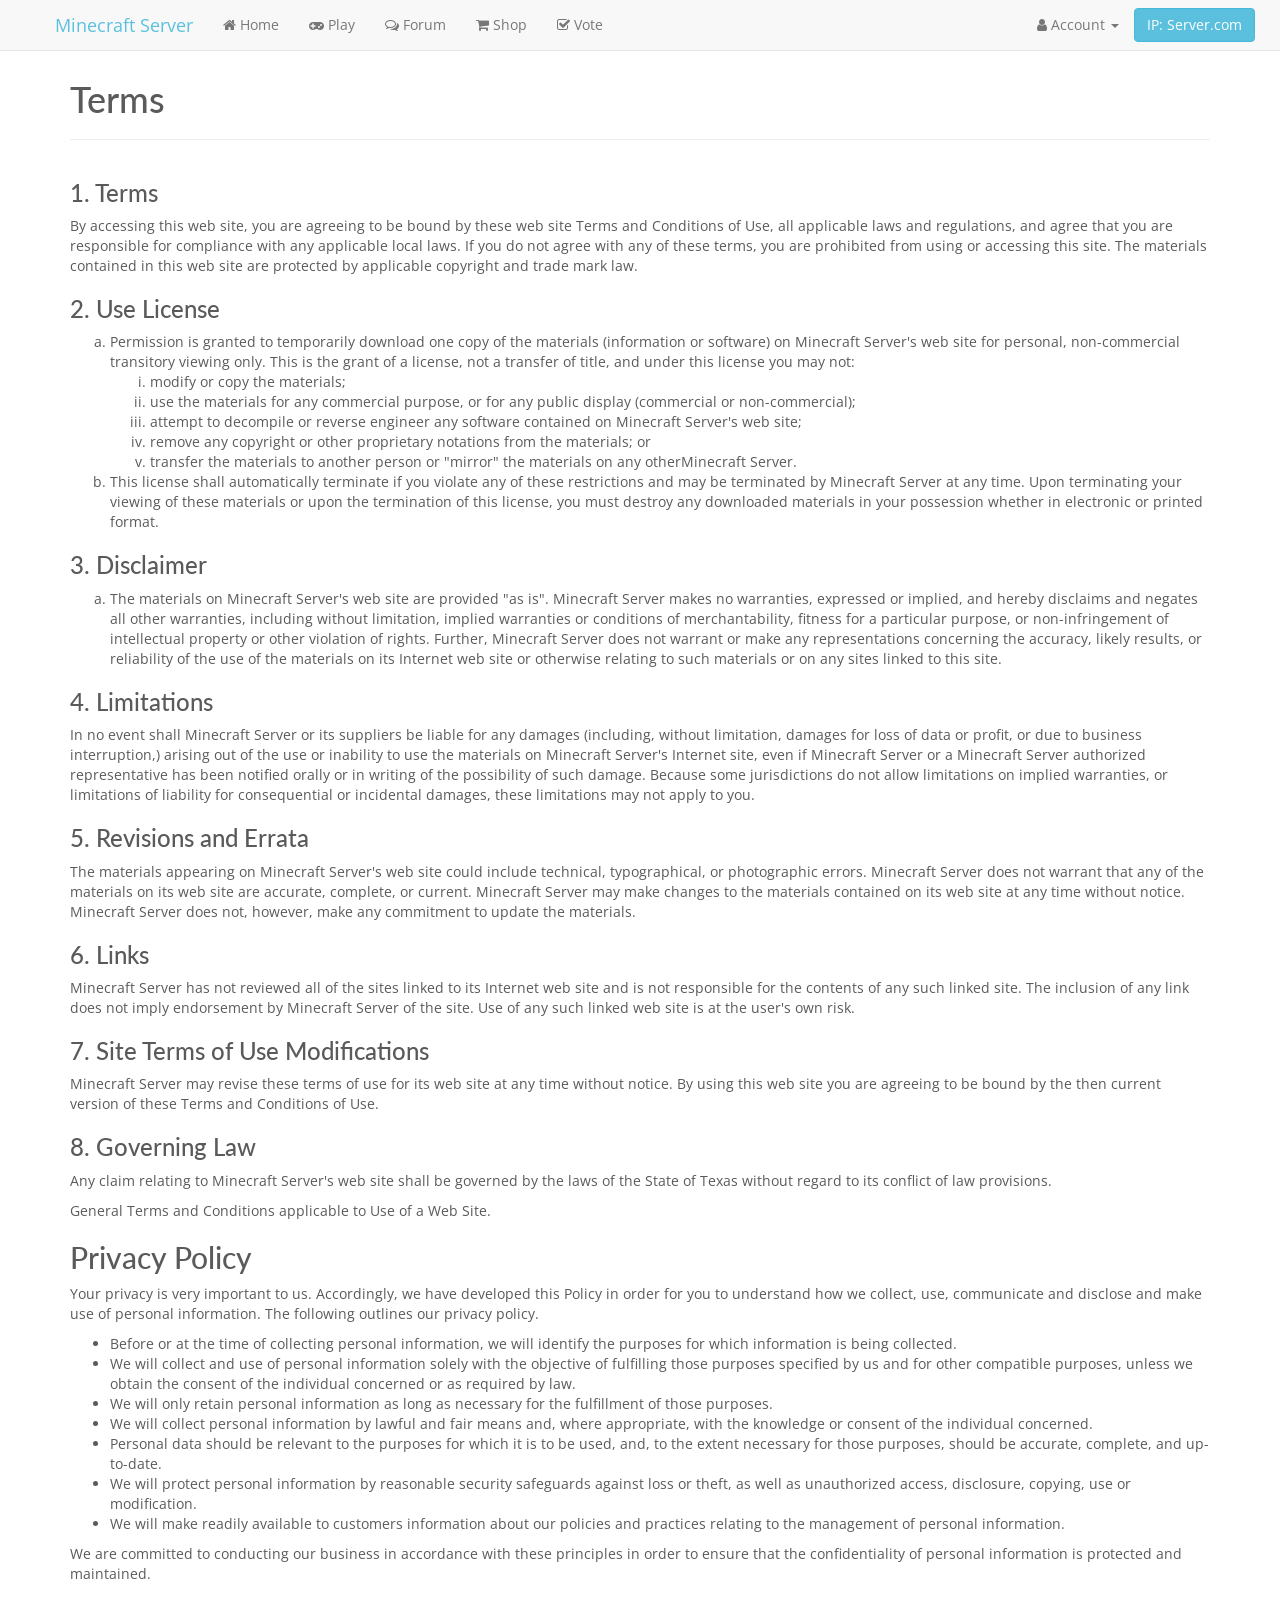
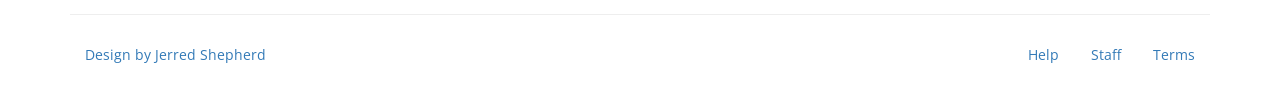
<file: front/terms.html>
<!DOCTYPE html>
<html lang="en">

<!-- Metadata, Stylesheet, Title -->

<!-- Front Version 7.2
Created by Jerred Shepherd (RiotShielder) -->

<head>
    <title>Terms | Minecraft Server</title>

    <meta charset="utf-8">
    <meta http-equiv="X-UA-Compatible" content="IE=edge">
    <meta name="viewport" content="width=device-width, initial-scale=1">
    <meta name="description" content="Minecraft Server">
    <meta name="author" content="Jerred Shepherd">
    <link rel="shortcut icon" href="img/favicon.ico">

    <link href="http://fonts.googleapis.com/css?family=Lato:100,300,400,700,900" rel="stylesheet" type="text/css">
    <link href="http://fonts.googleapis.com/css?family=Open+Sans:400,600,300,700" rel='stylesheet' type='text/css'>

    <link href="http://maxcdn.bootstrapcdn.com/bootstrap/3.3.7/css/bootstrap.min.css" rel="stylesheet">
    <link href="http://maxcdn.bootstrapcdn.com/font-awesome/4.3.0/css/font-awesome.min.css" rel="stylesheet">
    <link href="css/custom.css" rel="stylesheet">
</head>

<!-- Navbar Start -->

<body>
    <div class="navbar-wrapper">
            <div class="navbar navbar-default navbar-static-top" role="navigation">
                <div class="container">
                    <div class="navbar-header">
                        <button type="button" class="navbar-toggle" data-toggle="collapse" data-target=".navbar-collapse">
                            <span class="sr-only">Toggle navigation</span>
                            <span class="icon-bar"></span>
                            <span class="icon-bar"></span>
                            <span class="icon-bar"></span>
                        </button>
                        <a class="navbar-brand accent" href="">Minecraft Server</a>
                    </div>
                    <div class="navbar-collapse collapse">
                        <ul class="nav navbar-nav">
                            <li><a href="index.html"><i class="fa fa-home"></i> Home</a>
                            </li>
                            <li><a href="play.php"><i class="fa fa-gamepad"></i> Play</a>
                            </li>
                            <li><a href="forum"><i class="fa fa-comments-o"></i> Forum</a>
                            </li>
                            <li><a href="shop.html"><i class="fa fa-shopping-cart"></i> Shop</a>
                            </li>
                            <li><a href="vote.html"><i class="fa fa-check-square-o"></i> Vote</a>
                            </li>
                        </ul>
                        <ul class="nav navbar-nav navbar-right">
                            <li class="dropdown">
                                <a href="#" class="dropdown-toggle" data-toggle="dropdown"><i class="fa fa-user"></i> Account <b class="caret"></b></a>
                                <ul class="dropdown-menu">
                                    <li><a href="#">Login</a>
                                    </li>
                                    <li><a href="#">Register</a>
                                    </li>
                                </ul>
                            </li>
                            <a href="play.php" class="btn btn-info navbar-btn navbar-right hidden-sm hidden-xs">IP:
Server.com</a>
                        </ul>
                    </div>
                </div>
            </div>
    </div>
    <br>
    <br>

    <div class="container">
        <div class="page-header">
            <h1>Terms</h1>
        </div>
    </div>

    <div class="container">
        <p>
            <h3>
	1. Terms
</h3>

            <p>
                By accessing this web site, you are agreeing to be bound by these web site Terms and Conditions of Use, all applicable laws and regulations, and agree that you are responsible for compliance with any applicable local laws. If you do not agree with any of these terms, you are prohibited from using or accessing this site. The materials contained in this web site are protected by applicable copyright and trade mark law.
            </p>

            <h3>
	2. Use License
</h3>

            <ol type="a">
                <li>
                    Permission is granted to temporarily download one copy of the materials (information or software) on Minecraft Server's web site for personal, non-commercial transitory viewing only. This is the grant of a license, not a transfer of title, and under this license you may not:

                    <ol type="i">
                        <li>modify or copy the materials;</li>
                        <li>use the materials for any commercial purpose, or for any public display (commercial or non-commercial);</li>
                        <li>attempt to decompile or reverse engineer any software contained on Minecraft Server's web site;</li>
                        <li>remove any copyright or other proprietary notations from the materials; or</li>
                        <li>transfer the materials to another person or "mirror" the materials on any otherMinecraft Server.</li>
                    </ol>
                </li>
                <li>
                    This license shall automatically terminate if you violate any of these restrictions and may be terminated by Minecraft Server at any time. Upon terminating your viewing of these materials or upon the termination of this license, you must destroy any downloaded materials in your possession whether in electronic or printed format.
                </li>
            </ol>

            <h3>
	3. Disclaimer
</h3>

            <ol type="a">
                <li>
                    The materials on Minecraft Server's web site are provided "as is". Minecraft Server makes no warranties, expressed or implied, and hereby disclaims and negates all other warranties, including without limitation, implied warranties or conditions of merchantability, fitness for a particular purpose, or non-infringement of intellectual property or other violation of rights. Further, Minecraft Server does not warrant or make any representations concerning the accuracy, likely results, or reliability of the use of the materials on its Internet web site or otherwise relating to such materials or on any sites linked to this site.
                </li>
            </ol>

            <h3>
	4. Limitations
</h3>

            <p>
                In no event shall Minecraft Server or its suppliers be liable for any damages (including, without limitation, damages for loss of data or profit, or due to business interruption,) arising out of the use or inability to use the materials on Minecraft Server's Internet site, even if Minecraft Server or a Minecraft Server authorized representative has been notified orally or in writing of the possibility of such damage. Because some jurisdictions do not allow limitations on implied warranties, or limitations of liability for consequential or incidental damages, these limitations may not apply to you.
            </p>

            <h3>
	5. Revisions and Errata
</h3>

            <p>
                The materials appearing on Minecraft Server's web site could include technical, typographical, or photographic errors. Minecraft Server does not warrant that any of the materials on its web site are accurate, complete, or current. Minecraft Server may make changes to the materials contained on its web site at any time without notice. Minecraft Server does not, however, make any commitment to update the materials.
            </p>

            <h3>
	6. Links
</h3>

            <p>
                Minecraft Server has not reviewed all of the sites linked to its Internet web site and is not responsible for the contents of any such linked site. The inclusion of any link does not imply endorsement by Minecraft Server of the site. Use of any such linked web site is at the user's own risk.
            </p>

            <h3>
	7. Site Terms of Use Modifications
</h3>

            <p>
                Minecraft Server may revise these terms of use for its web site at any time without notice. By using this web site you are agreeing to be bound by the then current version of these Terms and Conditions of Use.
            </p>

            <h3>
	8. Governing Law
</h3>

            <p>
                Any claim relating to Minecraft Server's web site shall be governed by the laws of the State of Texas without regard to its conflict of law provisions.
            </p>

            <p>
                General Terms and Conditions applicable to Use of a Web Site.
            </p>



            <h2>
	Privacy Policy
</h2>

            <p>
                Your privacy is very important to us. Accordingly, we have developed this Policy in order for you to understand how we collect, use, communicate and disclose and make use of personal information. The following outlines our privacy policy.
            </p>

            <ul>
                <li>
                    Before or at the time of collecting personal information, we will identify the purposes for which information is being collected.
                </li>
                <li>
                    We will collect and use of personal information solely with the objective of fulfilling those purposes specified by us and for other compatible purposes, unless we obtain the consent of the individual concerned or as required by law.
                </li>
                <li>
                    We will only retain personal information as long as necessary for the fulfillment of those purposes.
                </li>
                <li>
                    We will collect personal information by lawful and fair means and, where appropriate, with the knowledge or consent of the individual concerned.
                </li>
                <li>
                    Personal data should be relevant to the purposes for which it is to be used, and, to the extent necessary for those purposes, should be accurate, complete, and up-to-date.
                </li>
                <li>
                    We will protect personal information by reasonable security safeguards against loss or theft, as well as unauthorized access, disclosure, copying, use or modification.
                </li>
                <li>
                    We will make readily available to customers information about our policies and practices relating to the management of personal information.
                </li>
            </ul>

            <p>
                We are committed to conducting our business in accordance with these principles in order to ensure that the confidentiality of personal information is protected and maintained.
            </p>

        </p>
    </div>

    <!-- Footer -->

    <div class="container hidden-sm hidden-xs">
        <hr>
        <ul class='nav nav-pills'>
            <li class='pull-left'><a href="http://shepherdjerred.com/">Design by Jerred Shepherd
      </a>
            </li>

                    <li class="pull-right">
                        <a href="terms.html">Terms</a>
                    </li>

                    <li class="pull-right">
                        <a href="staff.html">Staff</a>
                    </li>
                    
                    <li class="pull-right">
                        <a href="help.html">Help</a>
                    </li>

        </ul>
        <br>
    </div>
<script src="http://code.jquery.com/jquery-1.11.2.min.js" type="text/javascript">
</script>
<script src="http://maxcdn.bootstrapcdn.com/bootstrap/3.3.7/js/bootstrap.min.js" type="text/javascript">
</script>
</body>

</html>
</file>
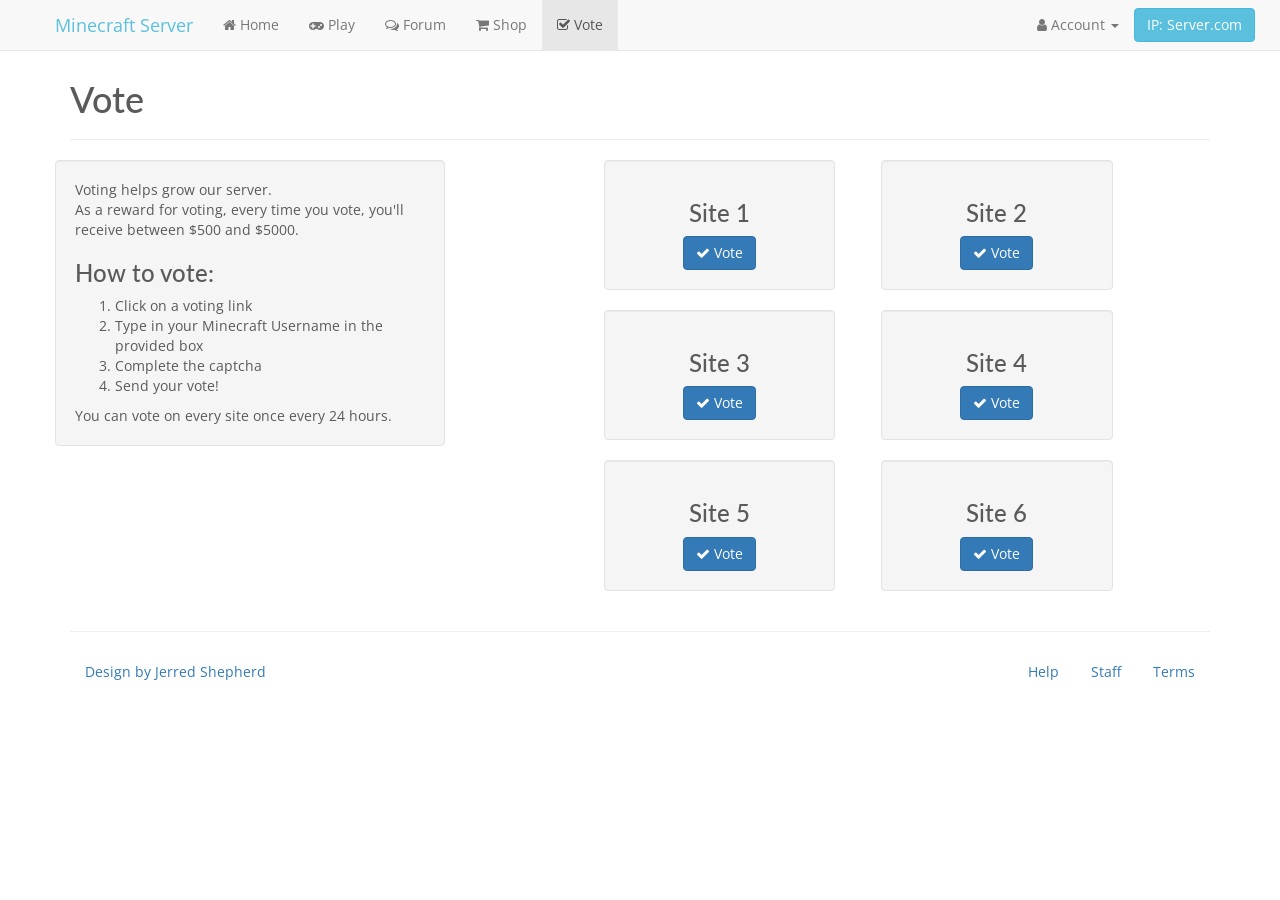
<file: front/vote.html>
<!DOCTYPE html>
<html lang="en">

<!-- Metadata, Stylesheet, Title -->

<!-- Front Version 7.2
Created by Jerred Shepherd (RiotShielder) -->

<head>
    <title>Vote | Minecraft Server</title>

    <meta charset="utf-8">
    <meta http-equiv="X-UA-Compatible" content="IE=edge">
    <meta name="viewport" content="width=device-width, initial-scale=1">
    <meta name="description" content="Minecraft Server">
    <meta name="author" content="Jerred Shepherd">
    <link rel="shortcut icon" href="img/favicon.ico">

    <link href="http://fonts.googleapis.com/css?family=Lato:100,300,400,700,900" rel="stylesheet" type="text/css">
    <link href="http://fonts.googleapis.com/css?family=Open+Sans:400,600,300,700" rel='stylesheet' type='text/css'>

    <link href="http://maxcdn.bootstrapcdn.com/bootstrap/3.3.7/css/bootstrap.min.css" rel="stylesheet">
    <link href="http://maxcdn.bootstrapcdn.com/font-awesome/4.3.0/css/font-awesome.min.css" rel="stylesheet">
    <link href="css/custom.css" rel="stylesheet">
</head>

<!-- Navbar Start -->

<body>
    <div class="navbar-wrapper">
            <div class="navbar navbar-default navbar-static-top" role="navigation">
                <div class="container">
                    <div class="navbar-header">
                        <button type="button" class="navbar-toggle" data-toggle="collapse" data-target=".navbar-collapse">
                            <span class="sr-only">Toggle navigation</span>
                            <span class="icon-bar"></span>
                            <span class="icon-bar"></span>
                            <span class="icon-bar"></span>
                        </button>
                        <a class="navbar-brand accent" href="">Minecraft Server</a>
                    </div>
                    <div class="navbar-collapse collapse">
                        <ul class="nav navbar-nav">
                            <li><a href="index.html"><i class="fa fa-home"></i> Home</a>
                            </li>
                            <li><a href="play.php"><i class="fa fa-gamepad"></i> Play</a>
                            </li>
                            <li><a href="forum"><i class="fa fa-comments-o"></i> Forum</a>
                            </li>
                            <li><a href="shop.html"><i class="fa fa-shopping-cart"></i> Shop</a>
                            </li>
                            <li class="active"><a href="vote.html"><i class="fa fa-check-square-o"></i> Vote</a>
                            </li>
                        </ul>
                        <ul class="nav navbar-nav navbar-right">
                            <li class="dropdown">
                                <a href="#" class="dropdown-toggle" data-toggle="dropdown"><i class="fa fa-user"></i> Account <b class="caret"></b></a>
                                <ul class="dropdown-menu">
                                    <li><a href="#">Login</a>
                                    </li>
                                    <li><a href="#">Register</a>
                                    </li>
                                </ul>
                            </li>
                            <a href="play.php" class="btn btn-info navbar-btn navbar-right hidden-sm hidden-xs">IP:
Server.com</a>
                        </ul>
                    </div>
                </div>
            </div>
    </div>
    <br>
    <br>

    <div class="container">
        <div class="page-header">
            <h1>Vote</h1>
        </div>
        <div class="row">
            <div class="col-md-4 well">
                Voting helps grow our server.
                <br>As a reward for voting, every time you vote, you'll receive between $500 and $5000.
                <br>
                <h3>How to vote:</h3>
                <ol>
                    <li>Click on a voting link
                        <li>Type in your Minecraft Username in the provided box
                            <li>Complete the captcha
                                <li>Send your vote!
                </ol>
                You can vote on every site once every 24 hours.
            </div>
            <div class="col-md-6 col-md-offset-1">
                <div class="col-md-5 col-md-offset-1 well text-center">
                    <h3>Site 1</h3>
                            <button type="button" class="btn btn-primary"><i class="fa fa-check"></i> Vote</button>
                    <br>
                </div>
                <div class="col-md-5 col-md-offset-1 well text-center">
                    <h3>Site 2</h3>
                        <button type="button" class="btn btn-primary"><i class="fa fa-check"></i> Vote</button>
                    <br>
                </div>
                <div class="col-md-5 col-md-offset-1 well text-center">
                    <h3>Site 3</h3>
                        <button type="button" class="btn btn-primary"><i class="fa fa-check"></i> Vote</button>
                    <br>
                </div>
                <div class="col-md-5 col-md-offset-1 well text-center">
                    <h3>Site 4</h3>
                        <button type="button" class="btn btn-primary"><i class="fa fa-check"></i> Vote</button>
                    <br>
                </div>
                <div class="col-md-5 col-md-offset-1 well text-center">
                    <h3>Site 5</h3>
                        <button type="button" class="btn btn-primary"><i class="fa fa-check"></i> Vote</button>
                    <br>
                </div>
                <div class="col-md-5 col-md-offset-1 well text-center">
                    <h3>Site 6</h3>
                        <button type="button" class="btn btn-primary"><i class="fa fa-check"></i> Vote</button>
                    <br>
                </div>
            </div>

        </div>

    </div>

    <!-- Footer -->

    <div class="container hidden-sm hidden-xs">
        <hr>
        <ul class='nav nav-pills'>
            <li class='pull-left'><a href="http://shepherdjerred.com/">Design by Jerred Shepherd
      </a>
            </li>

                    <li class="pull-right">
                        <a href="terms.html">Terms</a>
                    </li>

                    <li class="pull-right">
                        <a href="staff.html">Staff</a>
                    </li>
                    
                    <li class="pull-right">
                        <a href="help.html">Help</a>
                    </li>

        </ul>
        <br>
    </div>
<script src="http://code.jquery.com/jquery-1.11.2.min.js" type="text/javascript">
</script>
<script src="http://maxcdn.bootstrapcdn.com/bootstrap/3.3.7/js/bootstrap.min.js" type="text/javascript">
</script>
</body>

</html>
</file>
<file: front/css/custom.css>
/* Front Version 7.2
Created by Jerred Shepherd (RiotShielder) */

body, p, a {
    font-family: 'Open Sans', sans-serif;
}

h1, h2, h3, h4, h5, h6 {
    font-family: 'Lato', sans-serif;
}

body {
    color: #5a5a5a;
}

.navbar-wrapper {
    position: absolute;
    top: 0;
    right: 0;
    left: 0;
    z-index: 20;
}

.navbar-wrapper .container {
    padding-right: 0;
    padding-left: 0;
}

.navbar-wrapper .navbar {
    padding-right: 15px;
    padding-left: 15px;
}

.accent {
    color: #5bc0de !important;
    display: inline;
}


/* HOME PAGE */
.bg-container {
    overflow-x: hidden;
}

.bgimg {
    max-height: 640px;
    width: 1920px;
    clip: auto;
    display: block;
    margin: auto; 
}

.home-text {
    position: relative;
    bottom: 400px;
    margin-left: auto;
    margin-right: auto;
    left: 0;
    right: 20px;
    color: #fff;
}

.home-title {
    font-size: 80px;
    text-shadow: 3px 3px 0px #000;
}

.home-desc {
    font-size: 17px;
    text-shadow: 2px 2px 0px #000;
    max-width: 40vw;
}

.home-img {
    position: absolute;
    top: 562px;
    margin-left: auto;
    margin-right: auto;
    left: 0;
    right: 0;
}

.img-border {
    border: 8px solid rgba(151,151,151,.34);
}

.marketing {
    padding-right: 15px;
    padding-left: 15px;
}

.marketing .col-lg-4 {
    margin-bottom: 20px;
    text-align: center;
}

.marketing h2 {
    font-weight: normal;
}

.marketing .col-lg-4 p {
    margin-right: 10px;
    margin-left: 10px;
}


/* PLAY PAGE */
.play-servertitle {
    margin-top: 10px
}


/* SHOP PAGE */
.productbox {
    background-color: #ffffff;
    padding: 10px;
    margin-bottom: 10px;
    -webkit-box-shadow: 0 8px 6px -6px  #999;
    -moz-box-shadow: 0 8px 6px -6px  #999;
    box-shadow: 0 8px 6px -6px #999;
}

.producttitle {
    font-weight: bold;
    padding: 5px 0 5px 0;
}

.productprice {
    border-top: 1px solid #dadada;
    padding-top: 5px;
}

.pricetext {
    font-weight: bold;
    font-size: 1.4em;
}

.shop-pricepanel {
    font-size: 33px;
    margin-bottom: 0px;
}


/* STAFF PAGE */
.staff-img:hover {
    -webkit-box-shadow: 0px 0px 20px 5px #000;
    box-shadow: 0px 0px 20px 3px #000;
    transition: all 0.5s ease;
}

.staff-img {
    -webkit-box-shadow: 0px -0px 0px #000;
    box-shadow: 0px -0px 0px #000;
    transition: all 0.5s ease;
}
</file>
<file: portal/css/custom.css>
/* Portal Version 3.3
Created by Jerred Shepherd (RiotShielder)
www.shepherdjerred.com
Portal is a free template and this comment allows people to find me, please don't remove it!
*/

body {
    background-image: url("../img/background.jpg");
    height: 100vh;
    background-repeat: no-repeat;
    background-attachment: fixed;
    background-position: center;
    -webkit-background-size: cover;
    -moz-background-size: cover;
    -o-background-size: cover;
    min-height: 100vh;
}

::selection {
    color: #fff;
    background-color: #6178A5;
}

a {
    color: #6178A5;
}

a:hover {
    color: #6178A5;
}

.portal img {
    margin: 0 auto;
    position: relative;
    z-index: 20;
}

.portal .logo img {
    margin-top: 10vh;
    margin-bottom: 20vh;
}

.portal .icons img {
    margin-bottom: 15px;
    top: 0px;
    transition: all 0.5s ease;
}

.portal .icons img:hover {
    top: -7.5px;
    transition: all 0.5s ease;
}
</file>
